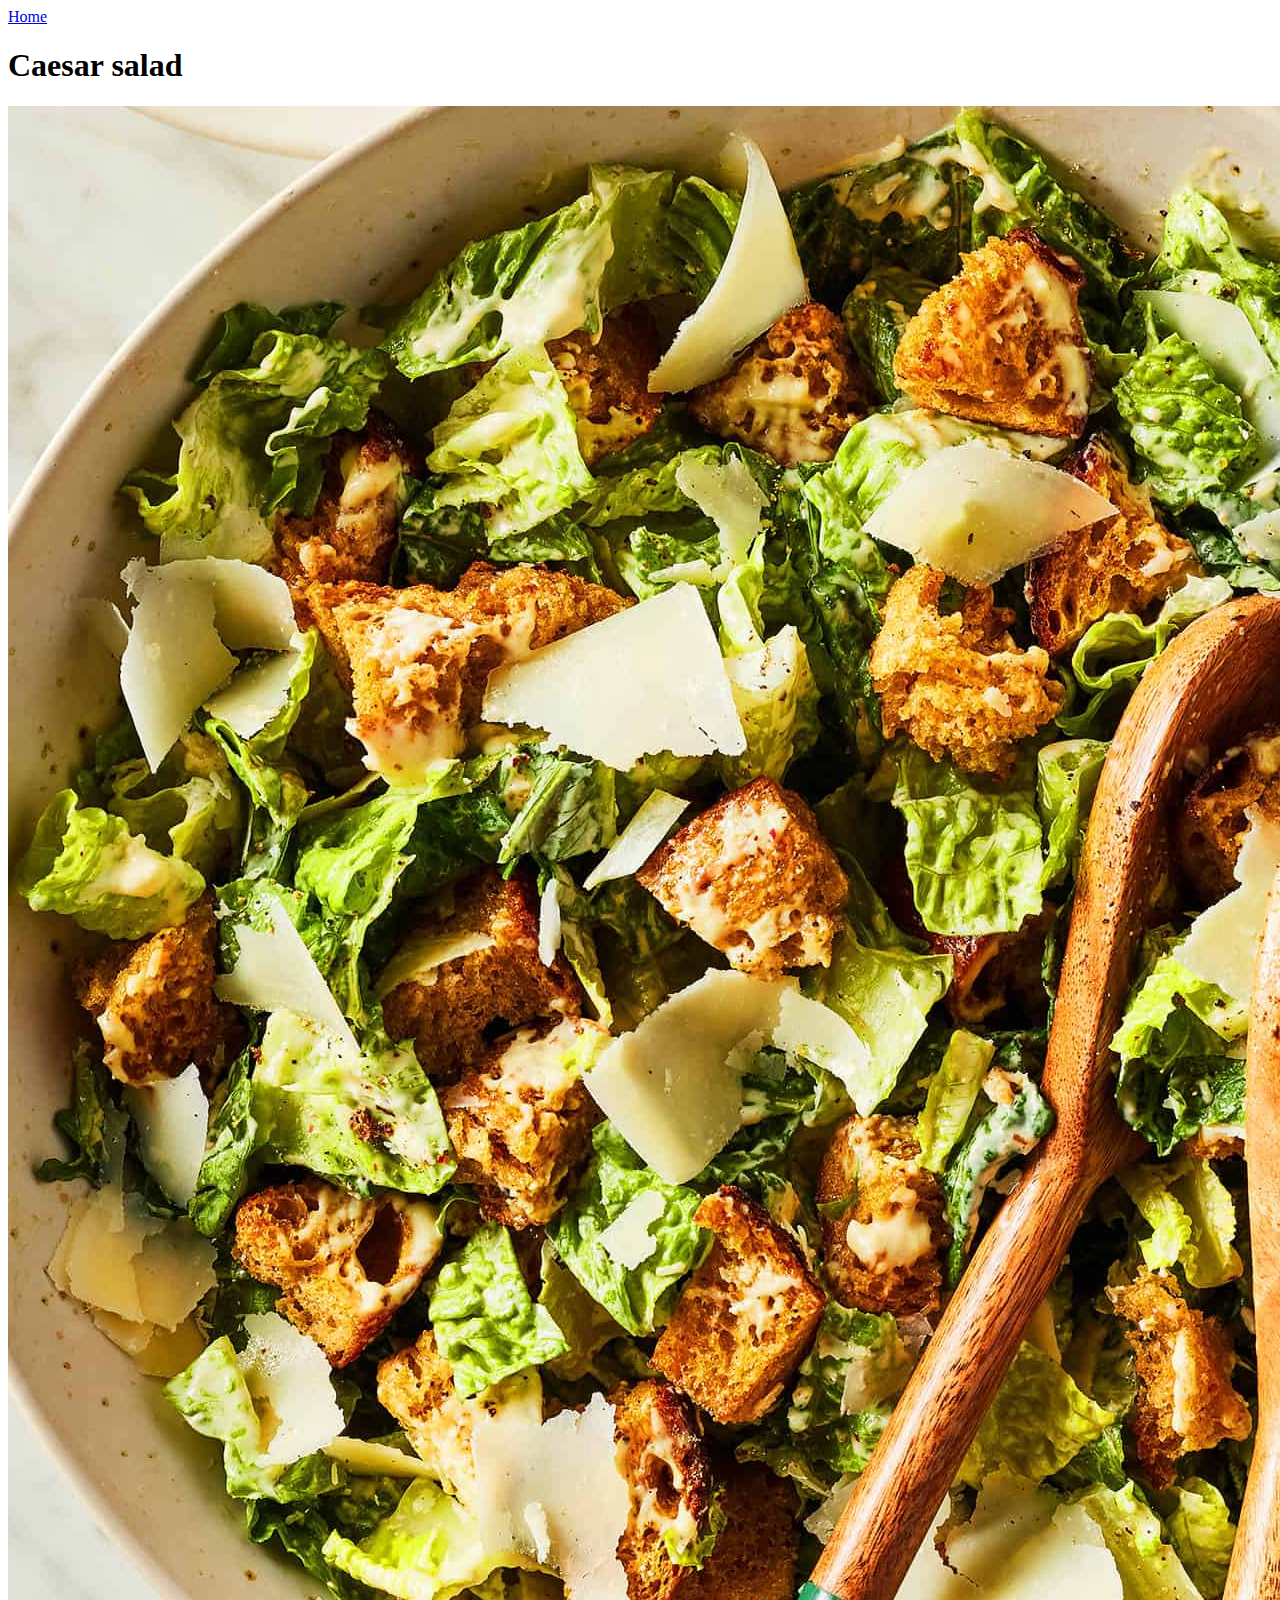
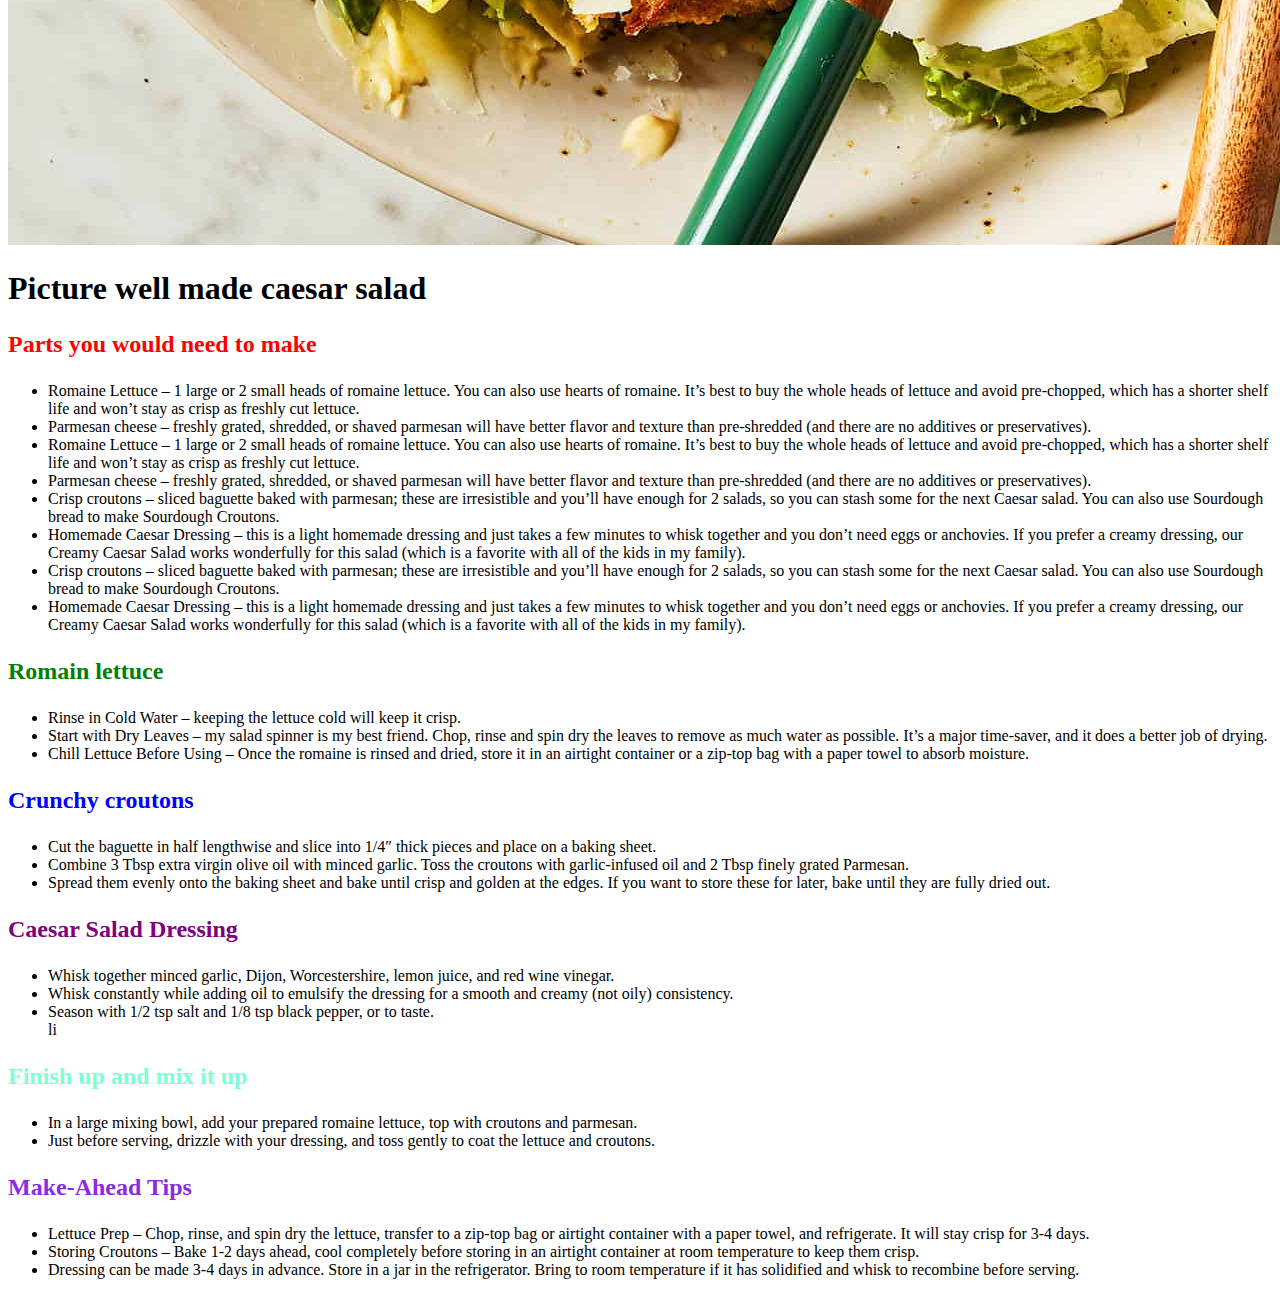
<file: recipes/caesarsalad.html>
<!DOCTYPE html>
<html lang="en">
<head>
    <meta charset="UTF-8">
    <meta name="viewport" content="width=device-width, initial-scale=1.0">
    <link rel="stylesheet" href="style.css">
    <title>Caesar salad</title>
</head>
<body>
    <a href="../index.html">Home</a>
    <h1>Caesar salad</h1>
    <img src="../img/caesarsalad.jpg">
    <h1>Picture well made caesar salad</h1>
    <p class="first-p">Parts you would need to make</p>
        <ul>
            <li>Romaine Lettuce – 1 large or 2 small heads of romaine lettuce. You can also use hearts of romaine. It’s best to buy the whole heads of lettuce and avoid pre-chopped, which has a shorter shelf life and won’t stay as crisp as freshly cut lettuce.</li>
            <li>Parmesan cheese – freshly grated, shredded, or shaved parmesan will have better flavor and texture than pre-shredded (and there are no additives or preservatives).</li>
            <li>Romaine Lettuce – 1 large or 2 small heads of romaine lettuce. You can also use hearts of romaine. It’s best to buy the whole heads of lettuce and avoid pre-chopped, which has a shorter shelf life and won’t stay as crisp as freshly cut lettuce.</li>
            <li>Parmesan cheese – freshly grated, shredded, or shaved parmesan will have better flavor and texture than pre-shredded (and there are no additives or preservatives).</li>
            <li>Crisp croutons – sliced baguette baked with parmesan; these are irresistible and you’ll have enough for 2 salads, so you can stash some for the next Caesar salad. You can also use Sourdough bread to make Sourdough Croutons.</li>
            <li>Homemade Caesar Dressing – this is a light homemade dressing and just takes a few minutes to whisk together and you don’t need eggs or anchovies. If you prefer a creamy dressing, our Creamy Caesar Salad works wonderfully for this salad (which is a favorite with all of the kids in my family).</li>
            <li>Crisp croutons – sliced baguette baked with parmesan; these are irresistible and you’ll have enough for 2 salads, so you can stash some for the next Caesar salad. You can also use Sourdough bread to make Sourdough Croutons.</li>
            <li>Homemade Caesar Dressing – this is a light homemade dressing and just takes a few minutes to whisk together and you don’t need eggs or anchovies. If you prefer a creamy dressing, our Creamy Caesar Salad works wonderfully for this salad (which is a favorite with all of the kids in my family).</li>
        </ul>
    <p class="lettuce">Romain lettuce</p>
        <ul>
            <li>Rinse in Cold Water – keeping the lettuce cold will keep it crisp.
            <li>Start with Dry Leaves – my salad spinner is my best friend. Chop, rinse and spin dry the leaves to remove as much water as possible. It’s a major time-saver, and it does a better job of drying.</li>
            <li>Chill Lettuce Before Using – Once the romaine is rinsed and dried, store it in an airtight container or a zip-top bag with a paper towel to absorb moisture.</li>
        </ul>
    <p class="croutons">Crunchy croutons</p>
        <ul>
            <li>Cut the baguette in half lengthwise and slice into 1/4″ thick pieces and place on a baking sheet.</li>
            <li>Combine 3 Tbsp extra virgin olive oil with minced garlic. Toss the croutons with garlic-infused oil and 2 Tbsp finely grated Parmesan.</li>
            <li>Spread them evenly onto the baking sheet and bake until crisp and golden at the edges. If you want to store these for later, bake until they are fully dried out.</li>
        </ul>
    <p class="dressing">Caesar Salad Dressing</p>
        <ul>
        <li>Whisk together minced garlic, Dijon, Worcestershire, lemon juice, and red wine vinegar.</li>
        <li>Whisk constantly while adding oil to emulsify the dressing for a smooth and creamy (not oily) consistency.</li>
        <li>Season with 1/2 tsp salt and 1/8 tsp black pepper, or to taste.</li>li
        </ul>
    <p class="mix">Finish up and mix it up</p>
        <ul>
            <li>In a large mixing bowl, add your prepared romaine lettuce, top with croutons and parmesan.</li>
            <li>Just before serving, drizzle with your dressing, and toss gently to coat the lettuce and croutons.</li>
        </ul>
    <p class="addon">Make-Ahead Tips</p>
        <ul>
            <li>Lettuce Prep – Chop, rinse, and spin dry the lettuce, transfer to a zip-top bag or airtight container with a paper towel, and refrigerate. It will stay crisp for 3-4 days.</li>
            <li>Storing Croutons – Bake 1-2 days ahead, cool completely before storing in an airtight container at room temperature to keep them crisp.</li>
            <li>Dressing can be made 3-4 days in advance. Store in a jar in the refrigerator. Bring to room temperature if it has solidified and whisk to recombine before serving.</ul>
</body>
</html>
</file>
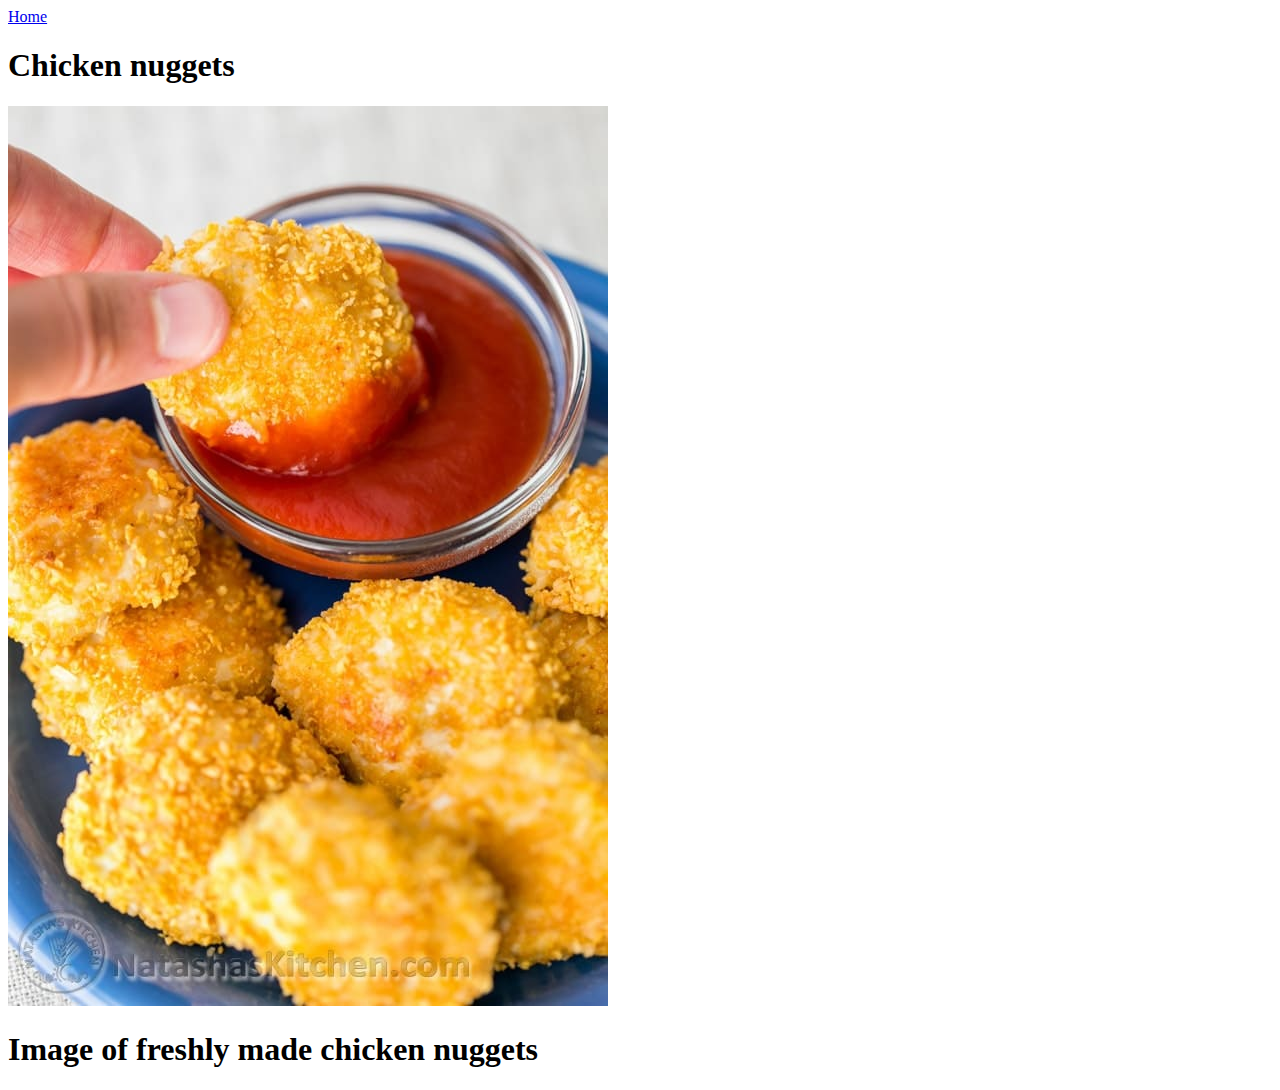
<file: recipes/chickennuggets.html>
<!DOCTYPE html>
<html lang="en">
<head>
    <meta charset="UTF-8">
    <meta name="viewport" content="width=device-width, initial-scale=1.0">
    <title>Chicken_nuggets</title>
</head>
<body>
        <a href="../index.html">Home</a>
        <h1>Chicken nuggets</h1>
        <img src="../img/chickennuggets.jpg">
        <h1>Image of freshly made chicken nuggets</h1>
    
</body>
</html>
</file>
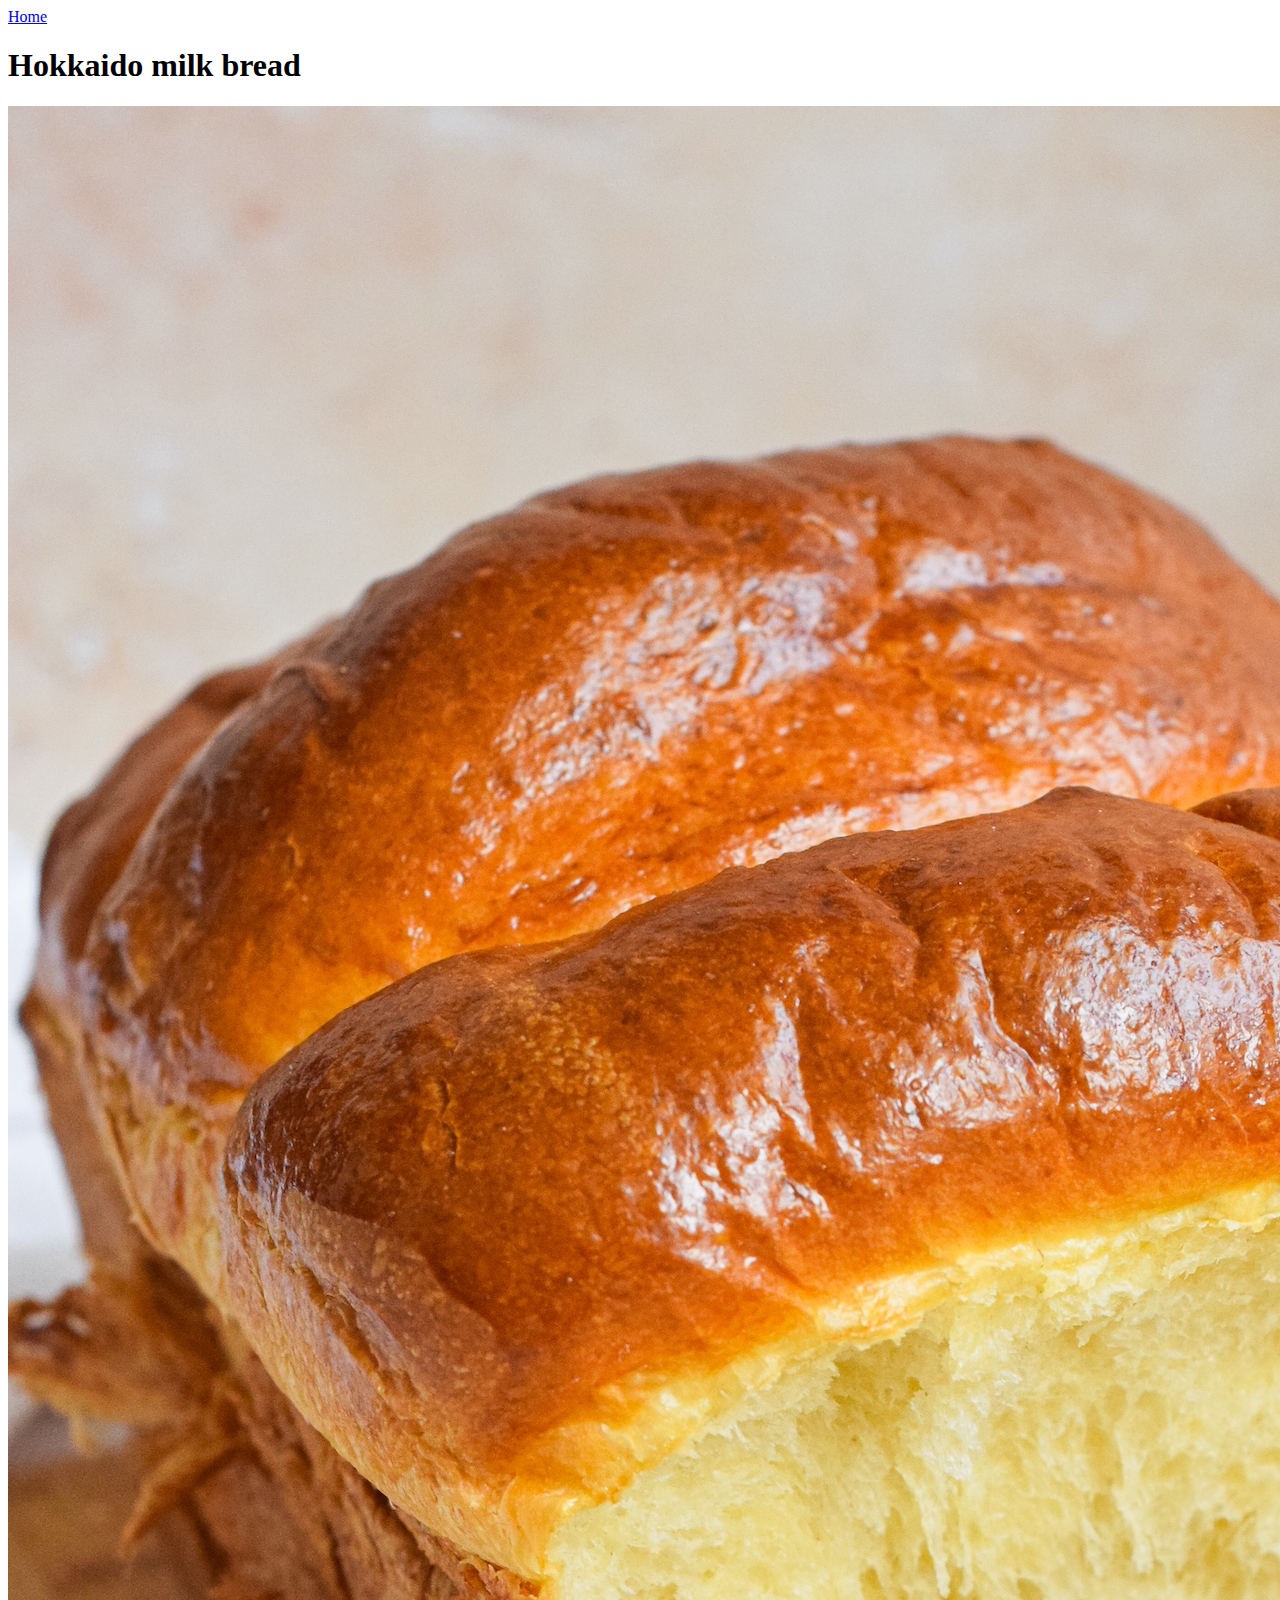
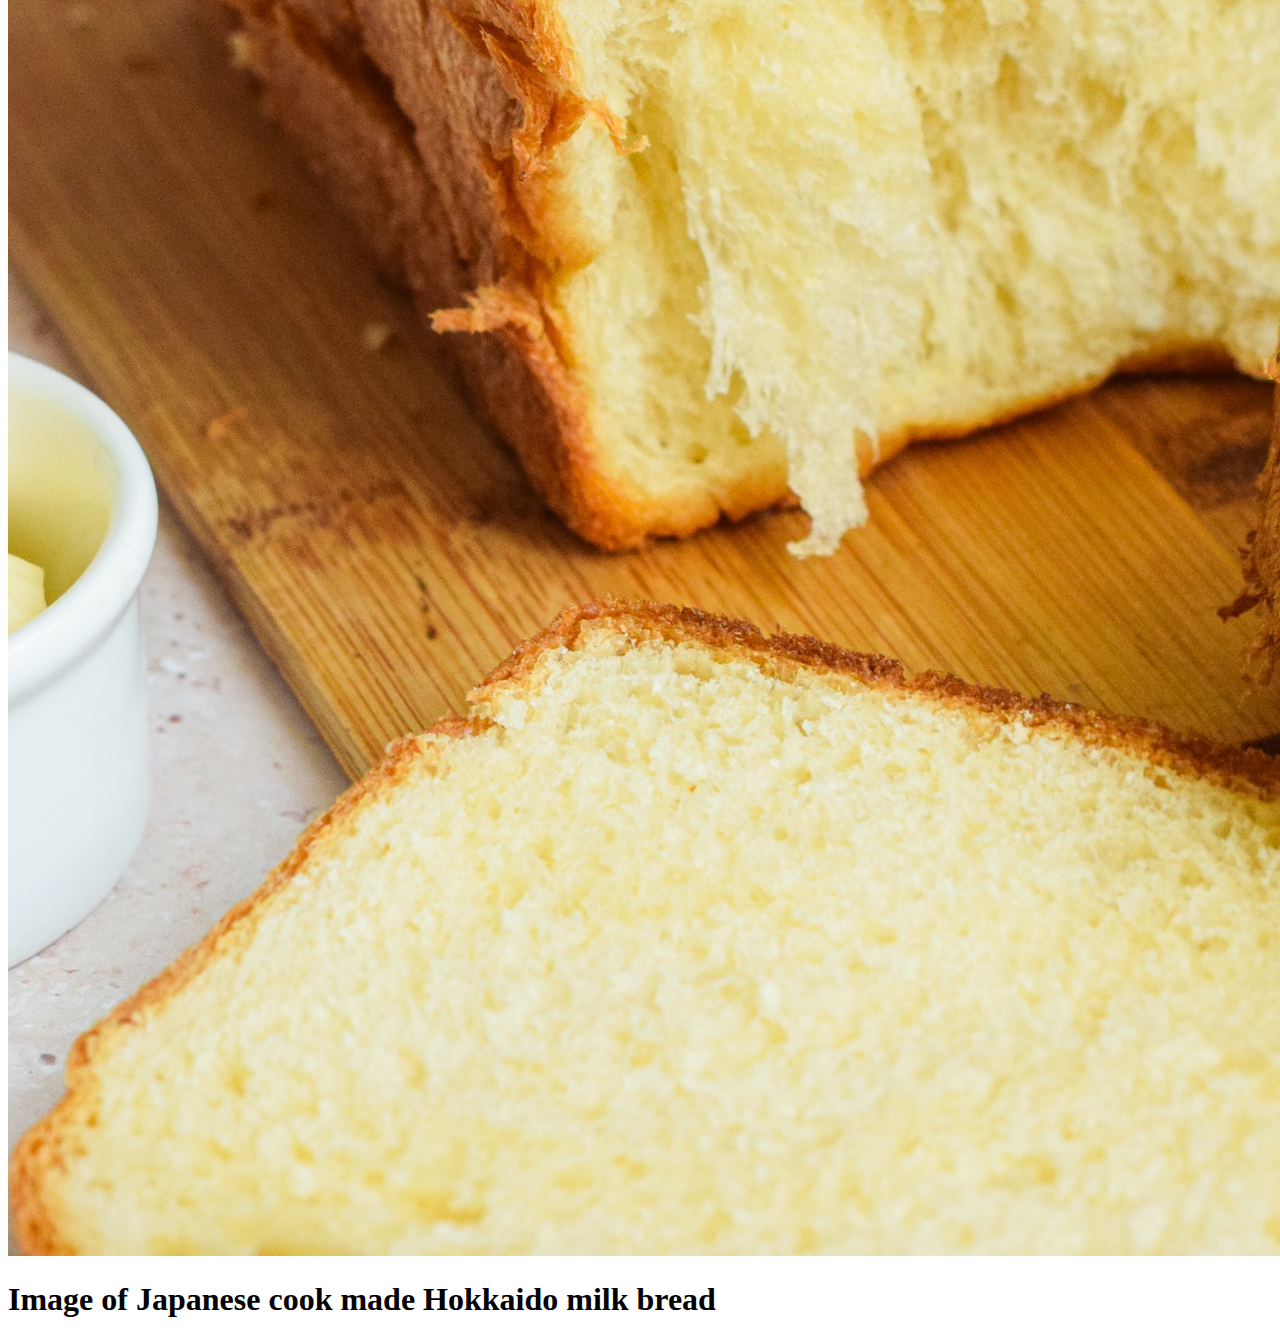
<file: recipes/hokkaidomilkbread.html>
<!DOCTYPE html>
<html lang="en">
<head>
    <meta charset="UTF-8">
    <meta name="viewport" content="width=device-width, initial-scale=1.0">
    <title>Bread</title>
</head>
<body>
    <a href="../index.html">Home</a>
    <h1>Hokkaido milk bread</h1>
    <img src="../img/hokkaidomilkbread.jpg">
    <h1>Image of Japanese cook made Hokkaido milk bread</h1>
</body>
</html>
</file>
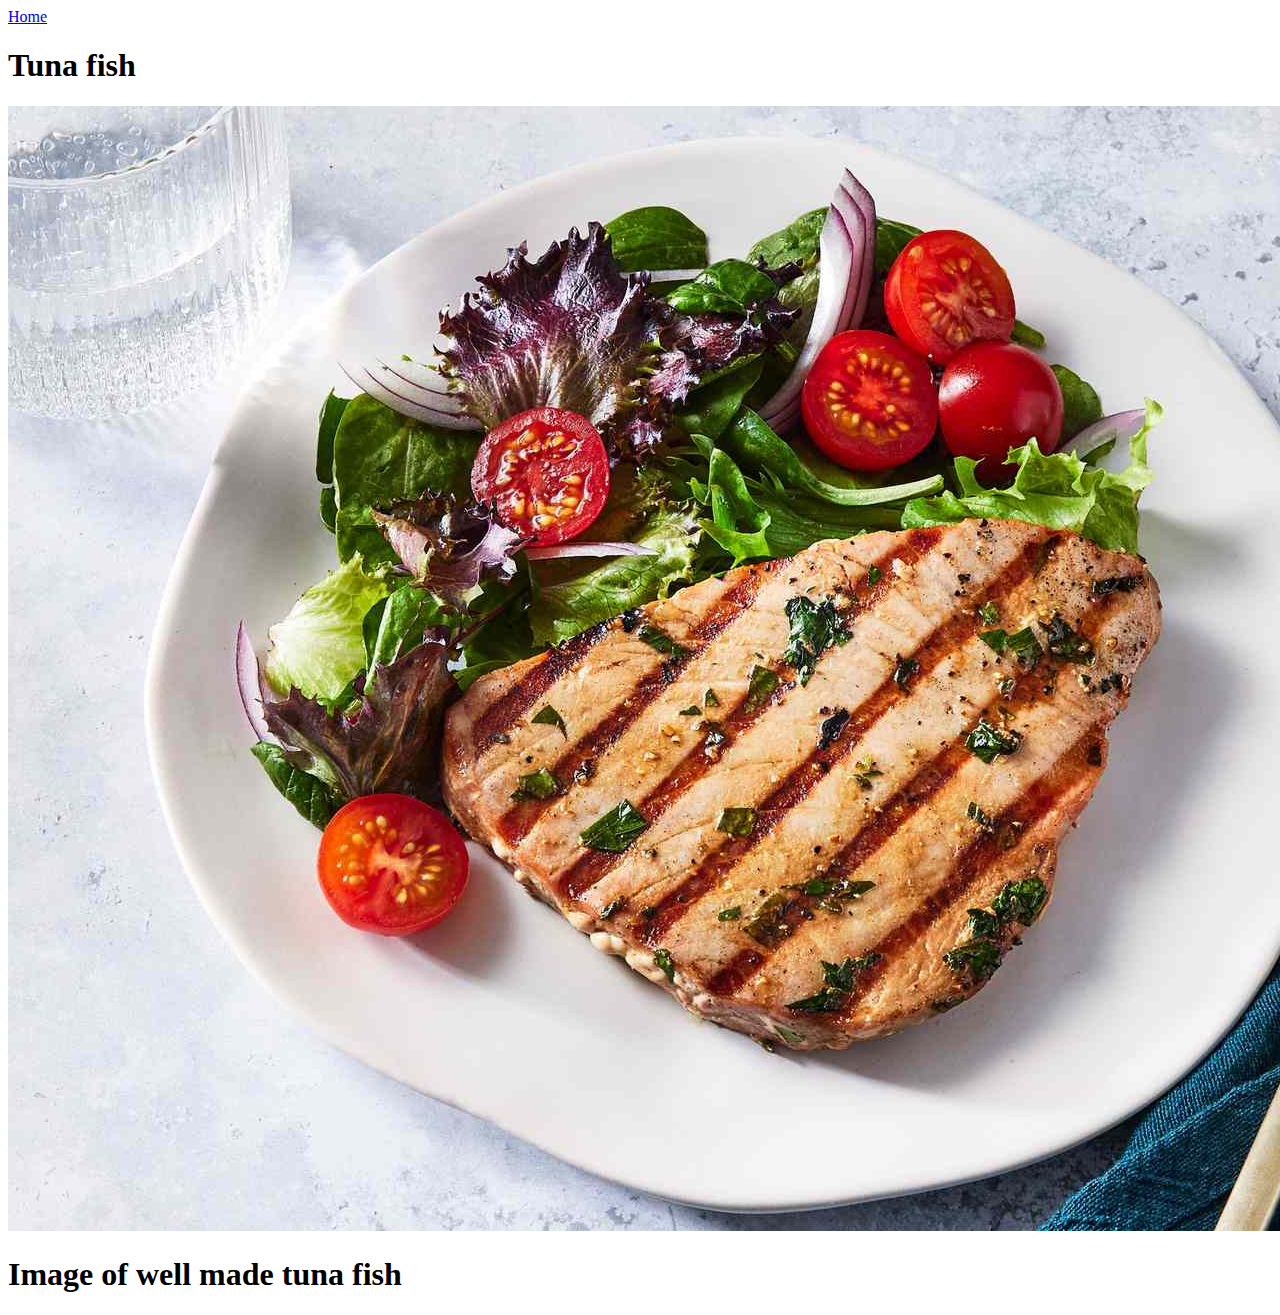
<file: recipes/tunafish.html>
<!DOCTYPE html>
<html lang="en">
<head>
    <meta charset="UTF-8">
    <meta name="viewport" content="width=device-width, initial-scale=1.0">
    <title>Tuna_fish</title>
</head>
<body>
    <a href="../index.html">Home</a>
    <h1>Tuna fish</h1>
    <img src="../img/tunafish.jpg">
    <h1>Image of well made tuna fish</h1>
</body>
</html>
</file>
<file: recipes/style.css>
.first-p {
    color: red;
    font-weight: bold;
    font-size: 1.5rem;
}
.lettuce {
    color:green;
    font-weight: bold;
    font-size: 1.5rem;
}
.croutons {
    color: blue;
    font-weight: bold;
    font-size: 1.5rem;
}
.dressing {
    color: purple;
    font-weight: bold;
    font-size: 1.5rem;
}
.mix {
    color: aquamarine;
    font-weight: bold;
    font-size: 1.5rem;
}
.addon {
    color:blueviolet;
    font-weight: bold;
    font-size: 1.5rem;
}
</file>
